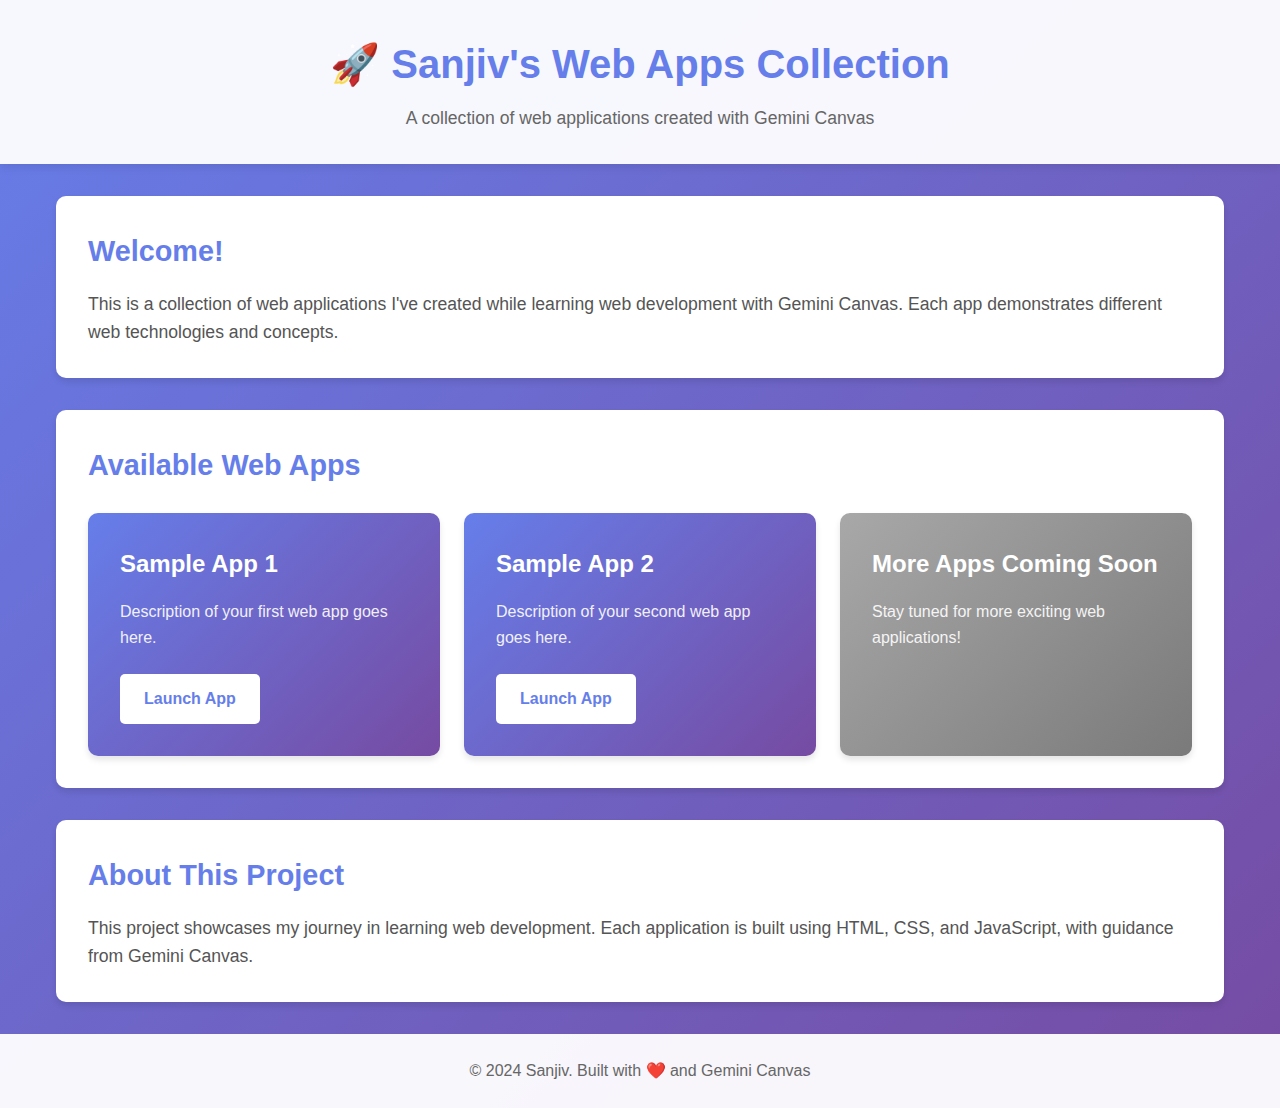
<file: index.html>
<!DOCTYPE html>
<html lang="en">
<head>
    <meta charset="UTF-8">
    <meta name="viewport" content="width=device-width, initial-scale=1.0">
    <title>Sanjiv's Web Apps Collection</title>
    <link rel="stylesheet" href="styles.css">
</head>
<body>
    <header>
        <h1>🚀 Sanjiv's Web Apps Collection</h1>
        <p class="subtitle">A collection of web applications created with Gemini Canvas</p>
    </header>

    <main class="container">
        <section class="intro">
            <h2>Welcome!</h2>
            <p>This is a collection of web applications I've created while learning web development with Gemini Canvas. Each app demonstrates different web technologies and concepts.</p>
        </section>

        <section class="apps-grid">
            <h2>Available Web Apps</h2>
            <div class="grid">
                <!-- Sample app cards - replace with actual apps -->
                <div class="app-card">
                    <h3>Sample App 1</h3>
                    <p>Description of your first web app goes here.</p>
                    <a href="apps/sample-app-1/index.html" class="btn">Launch App</a>
                </div>

                <div class="app-card">
                    <h3>Sample App 2</h3>
                    <p>Description of your second web app goes here.</p>
                    <a href="apps/sample-app-2/index.html" class="btn">Launch App</a>
                </div>

                <div class="app-card placeholder">
                    <h3>More Apps Coming Soon</h3>
                    <p>Stay tuned for more exciting web applications!</p>
                </div>
            </div>
        </section>

        <section class="about">
            <h2>About This Project</h2>
            <p>This project showcases my journey in learning web development. Each application is built using HTML, CSS, and JavaScript, with guidance from Gemini Canvas.</p>
        </section>
    </main>

    <footer>
        <p>&copy; 2024 Sanjiv. Built with ❤️ and Gemini Canvas</p>
    </footer>
</body>
</html>
</file>
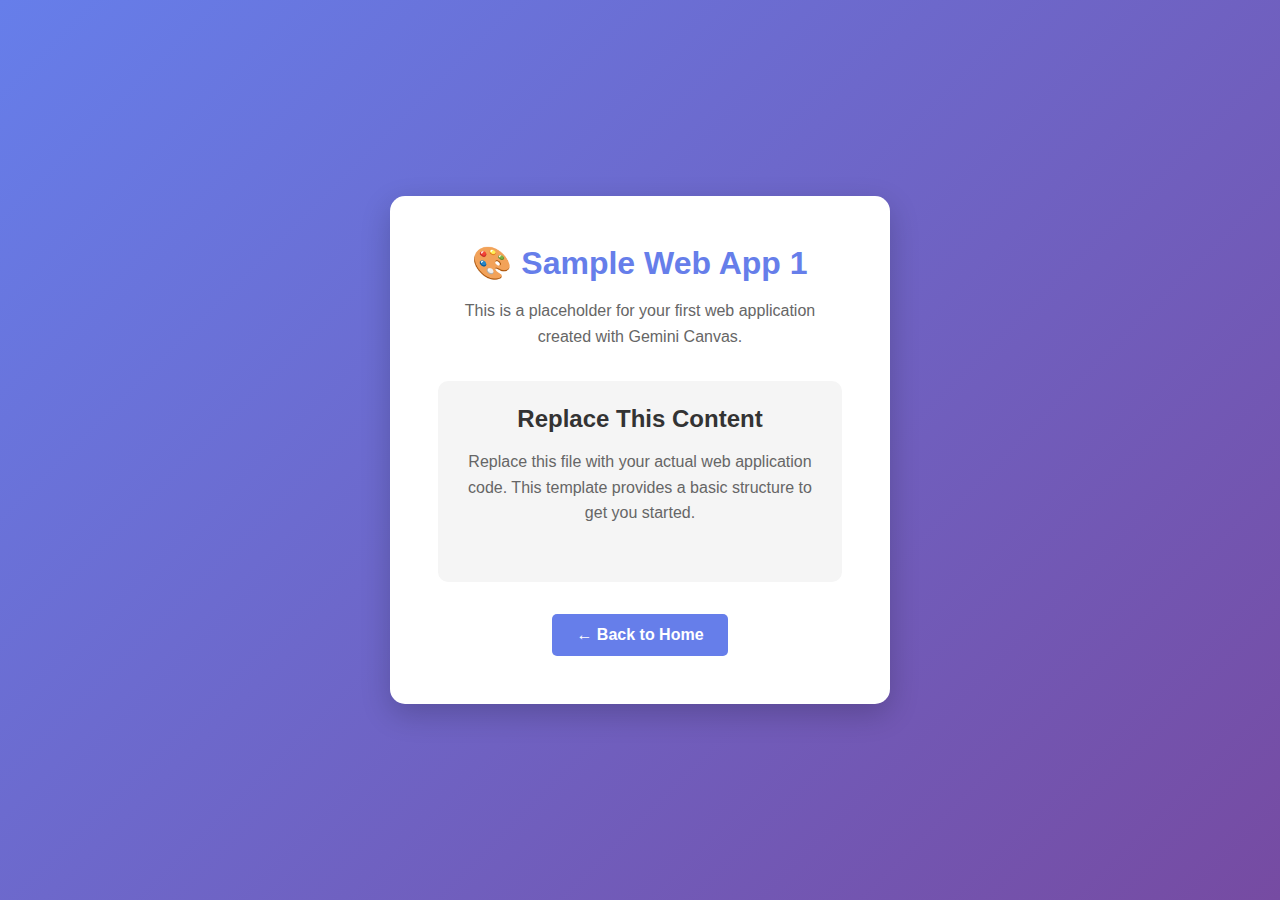
<file: apps/sample-app-1/index.html>
<!DOCTYPE html>
<html lang="en">
<head>
    <meta charset="UTF-8">
    <meta name="viewport" content="width=device-width, initial-scale=1.0">
    <title>Sample App 1</title>
    <style>
        * {
            margin: 0;
            padding: 0;
            box-sizing: border-box;
        }

        body {
            font-family: 'Segoe UI', Tahoma, Geneva, Verdana, sans-serif;
            background: linear-gradient(135deg, #667eea 0%, #764ba2 100%);
            min-height: 100vh;
            display: flex;
            flex-direction: column;
            align-items: center;
            justify-content: center;
            padding: 2rem;
        }

        .container {
            background: white;
            padding: 3rem;
            border-radius: 15px;
            box-shadow: 0 10px 30px rgba(0, 0, 0, 0.2);
            max-width: 500px;
            width: 100%;
            text-align: center;
        }

        h1 {
            color: #667eea;
            margin-bottom: 1rem;
        }

        p {
            color: #666;
            margin-bottom: 2rem;
            line-height: 1.6;
        }

        .back-btn {
            display: inline-block;
            padding: 0.75rem 1.5rem;
            background: #667eea;
            color: white;
            text-decoration: none;
            border-radius: 5px;
            font-weight: bold;
            transition: background-color 0.3s ease;
        }

        .back-btn:hover {
            background: #764ba2;
        }

        .content {
            margin: 2rem 0;
            padding: 1.5rem;
            background: #f5f5f5;
            border-radius: 10px;
        }

        .content h2 {
            color: #333;
            margin-bottom: 1rem;
        }
    </style>
</head>
<body>
    <div class="container">
        <h1>🎨 Sample Web App 1</h1>
        <p>This is a placeholder for your first web application created with Gemini Canvas.</p>
        
        <div class="content">
            <h2>Replace This Content</h2>
            <p>Replace this file with your actual web application code. This template provides a basic structure to get you started.</p>
        </div>

        <a href="../../index.html" class="back-btn">← Back to Home</a>
    </div>
</body>
</html>
</file>
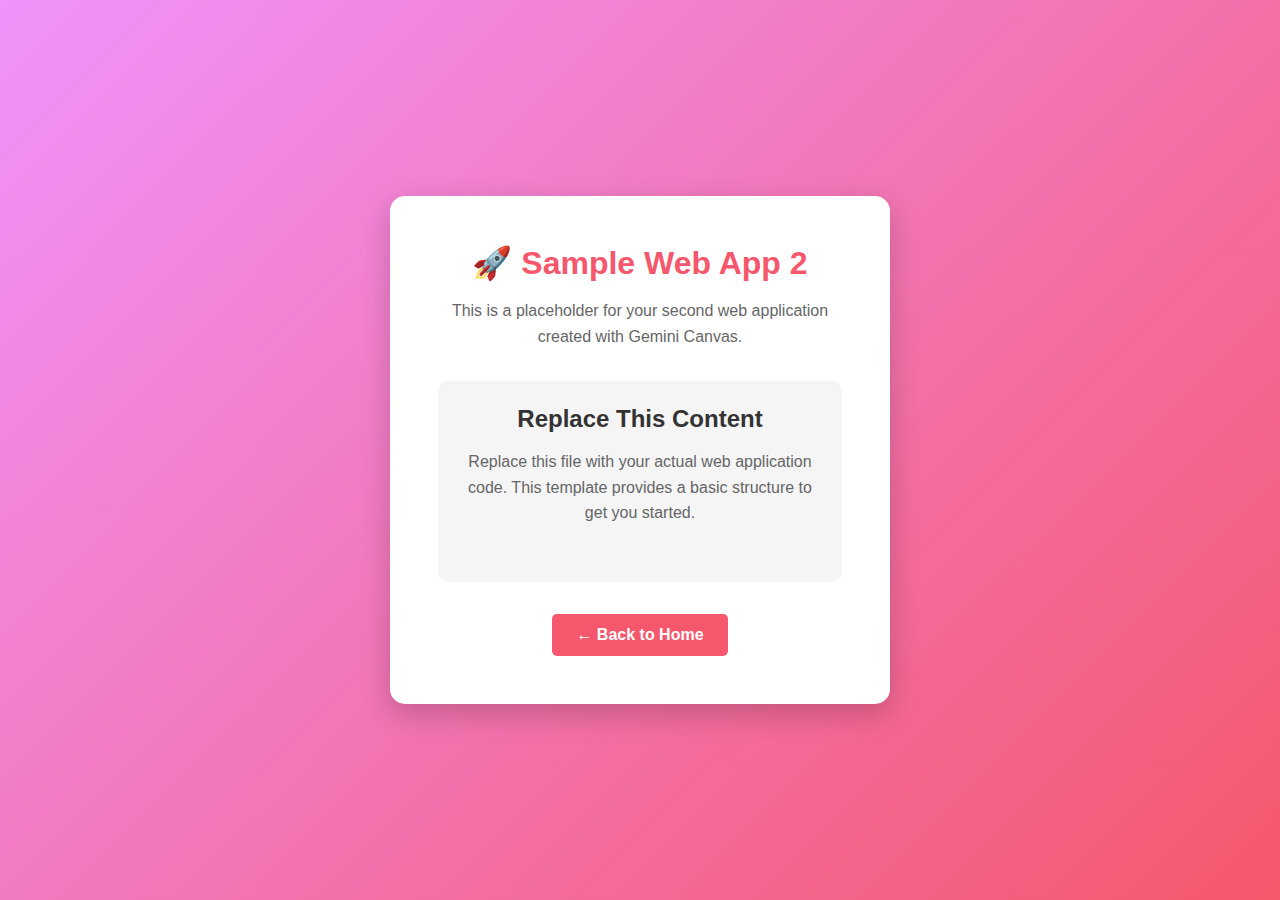
<file: apps/sample-app-2/index.html>
<!DOCTYPE html>
<html lang="en">
<head>
    <meta charset="UTF-8">
    <meta name="viewport" content="width=device-width, initial-scale=1.0">
    <title>Sample App 2</title>
    <style>
        * {
            margin: 0;
            padding: 0;
            box-sizing: border-box;
        }

        body {
            font-family: 'Segoe UI', Tahoma, Geneva, Verdana, sans-serif;
            background: linear-gradient(135deg, #f093fb 0%, #f5576c 100%);
            min-height: 100vh;
            display: flex;
            flex-direction: column;
            align-items: center;
            justify-content: center;
            padding: 2rem;
        }

        .container {
            background: white;
            padding: 3rem;
            border-radius: 15px;
            box-shadow: 0 10px 30px rgba(0, 0, 0, 0.2);
            max-width: 500px;
            width: 100%;
            text-align: center;
        }

        h1 {
            color: #f5576c;
            margin-bottom: 1rem;
        }

        p {
            color: #666;
            margin-bottom: 2rem;
            line-height: 1.6;
        }

        .back-btn {
            display: inline-block;
            padding: 0.75rem 1.5rem;
            background: #f5576c;
            color: white;
            text-decoration: none;
            border-radius: 5px;
            font-weight: bold;
            transition: background-color 0.3s ease;
        }

        .back-btn:hover {
            background: #f093fb;
        }

        .content {
            margin: 2rem 0;
            padding: 1.5rem;
            background: #f5f5f5;
            border-radius: 10px;
        }

        .content h2 {
            color: #333;
            margin-bottom: 1rem;
        }
    </style>
</head>
<body>
    <div class="container">
        <h1>🚀 Sample Web App 2</h1>
        <p>This is a placeholder for your second web application created with Gemini Canvas.</p>
        
        <div class="content">
            <h2>Replace This Content</h2>
            <p>Replace this file with your actual web application code. This template provides a basic structure to get you started.</p>
        </div>

        <a href="../../index.html" class="back-btn">← Back to Home</a>
    </div>
</body>
</html>
</file>
<file: styles.css>
/* Reset and base styles */
* {
    margin: 0;
    padding: 0;
    box-sizing: border-box;
}

body {
    font-family: 'Segoe UI', Tahoma, Geneva, Verdana, sans-serif;
    line-height: 1.6;
    color: #333;
    background: linear-gradient(135deg, #667eea 0%, #764ba2 100%);
    min-height: 100vh;
}

/* Header styles */
header {
    background: rgba(255, 255, 255, 0.95);
    padding: 2rem 1rem;
    text-align: center;
    box-shadow: 0 2px 10px rgba(0, 0, 0, 0.1);
}

header h1 {
    color: #667eea;
    font-size: 2.5rem;
    margin-bottom: 0.5rem;
}

.subtitle {
    color: #666;
    font-size: 1.1rem;
}

/* Container */
.container {
    max-width: 1200px;
    margin: 2rem auto;
    padding: 0 1rem;
}

/* Sections */
section {
    background: white;
    padding: 2rem;
    margin-bottom: 2rem;
    border-radius: 10px;
    box-shadow: 0 4px 6px rgba(0, 0, 0, 0.1);
}

section h2 {
    color: #667eea;
    margin-bottom: 1rem;
    font-size: 1.8rem;
}

.intro p, .about p {
    font-size: 1.1rem;
    color: #555;
}

/* Apps Grid */
.grid {
    display: grid;
    grid-template-columns: repeat(auto-fill, minmax(300px, 1fr));
    gap: 1.5rem;
    margin-top: 1.5rem;
}

.app-card {
    background: linear-gradient(135deg, #667eea 0%, #764ba2 100%);
    color: white;
    padding: 2rem;
    border-radius: 10px;
    box-shadow: 0 4px 6px rgba(0, 0, 0, 0.1);
    transition: transform 0.3s ease, box-shadow 0.3s ease;
}

.app-card:hover {
    transform: translateY(-5px);
    box-shadow: 0 6px 12px rgba(0, 0, 0, 0.15);
}

.app-card h3 {
    font-size: 1.5rem;
    margin-bottom: 1rem;
}

.app-card p {
    margin-bottom: 1.5rem;
    opacity: 0.9;
}

.app-card.placeholder {
    background: linear-gradient(135deg, #a8a8a8 0%, #7a7a7a 100%);
}

/* Button styles */
.btn {
    display: inline-block;
    padding: 0.75rem 1.5rem;
    background: white;
    color: #667eea;
    text-decoration: none;
    border-radius: 5px;
    font-weight: bold;
    transition: background-color 0.3s ease, color 0.3s ease;
}

.btn:hover {
    background: #f0f0f0;
    color: #764ba2;
}

/* Footer */
footer {
    background: rgba(255, 255, 255, 0.95);
    padding: 1.5rem;
    text-align: center;
    margin-top: 2rem;
}

footer p {
    color: #666;
}

/* Responsive design */
@media (max-width: 768px) {
    header h1 {
        font-size: 2rem;
    }

    .grid {
        grid-template-columns: 1fr;
    }

    section {
        padding: 1.5rem;
    }
}
</file>
